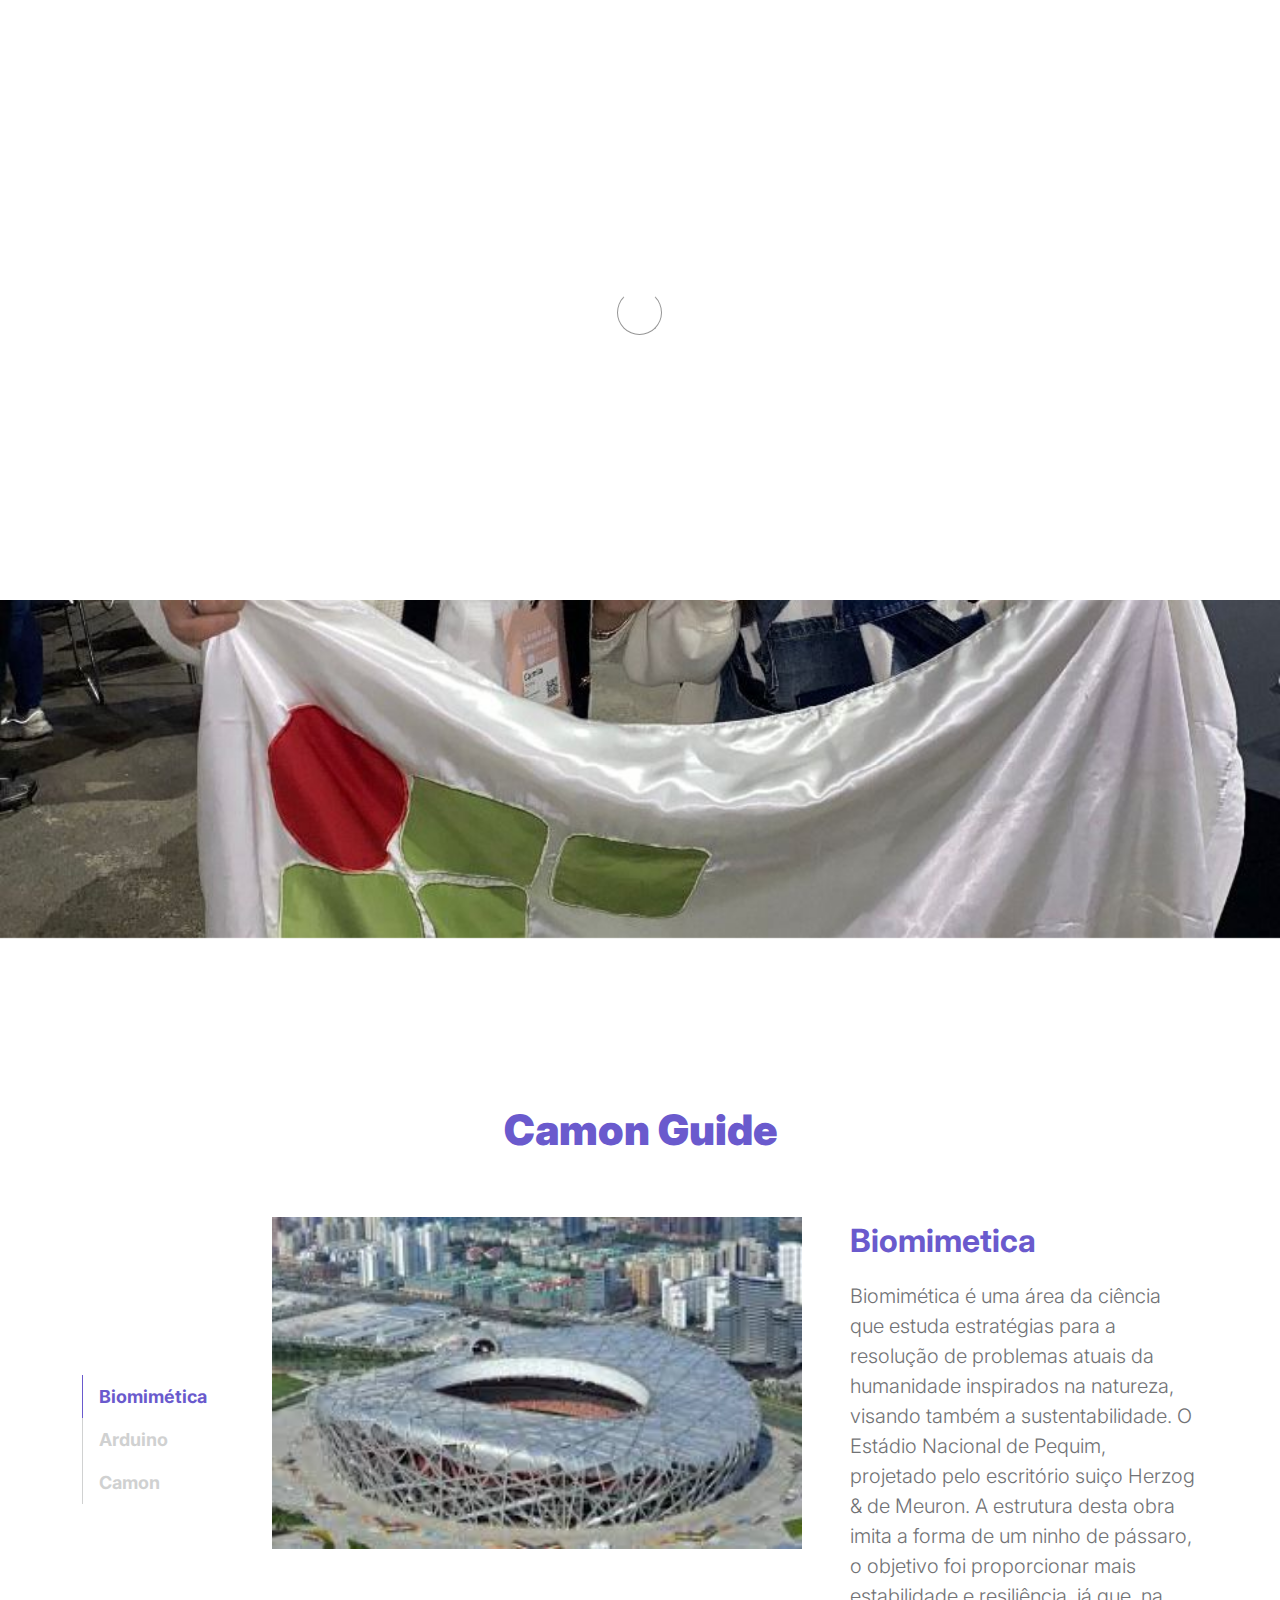
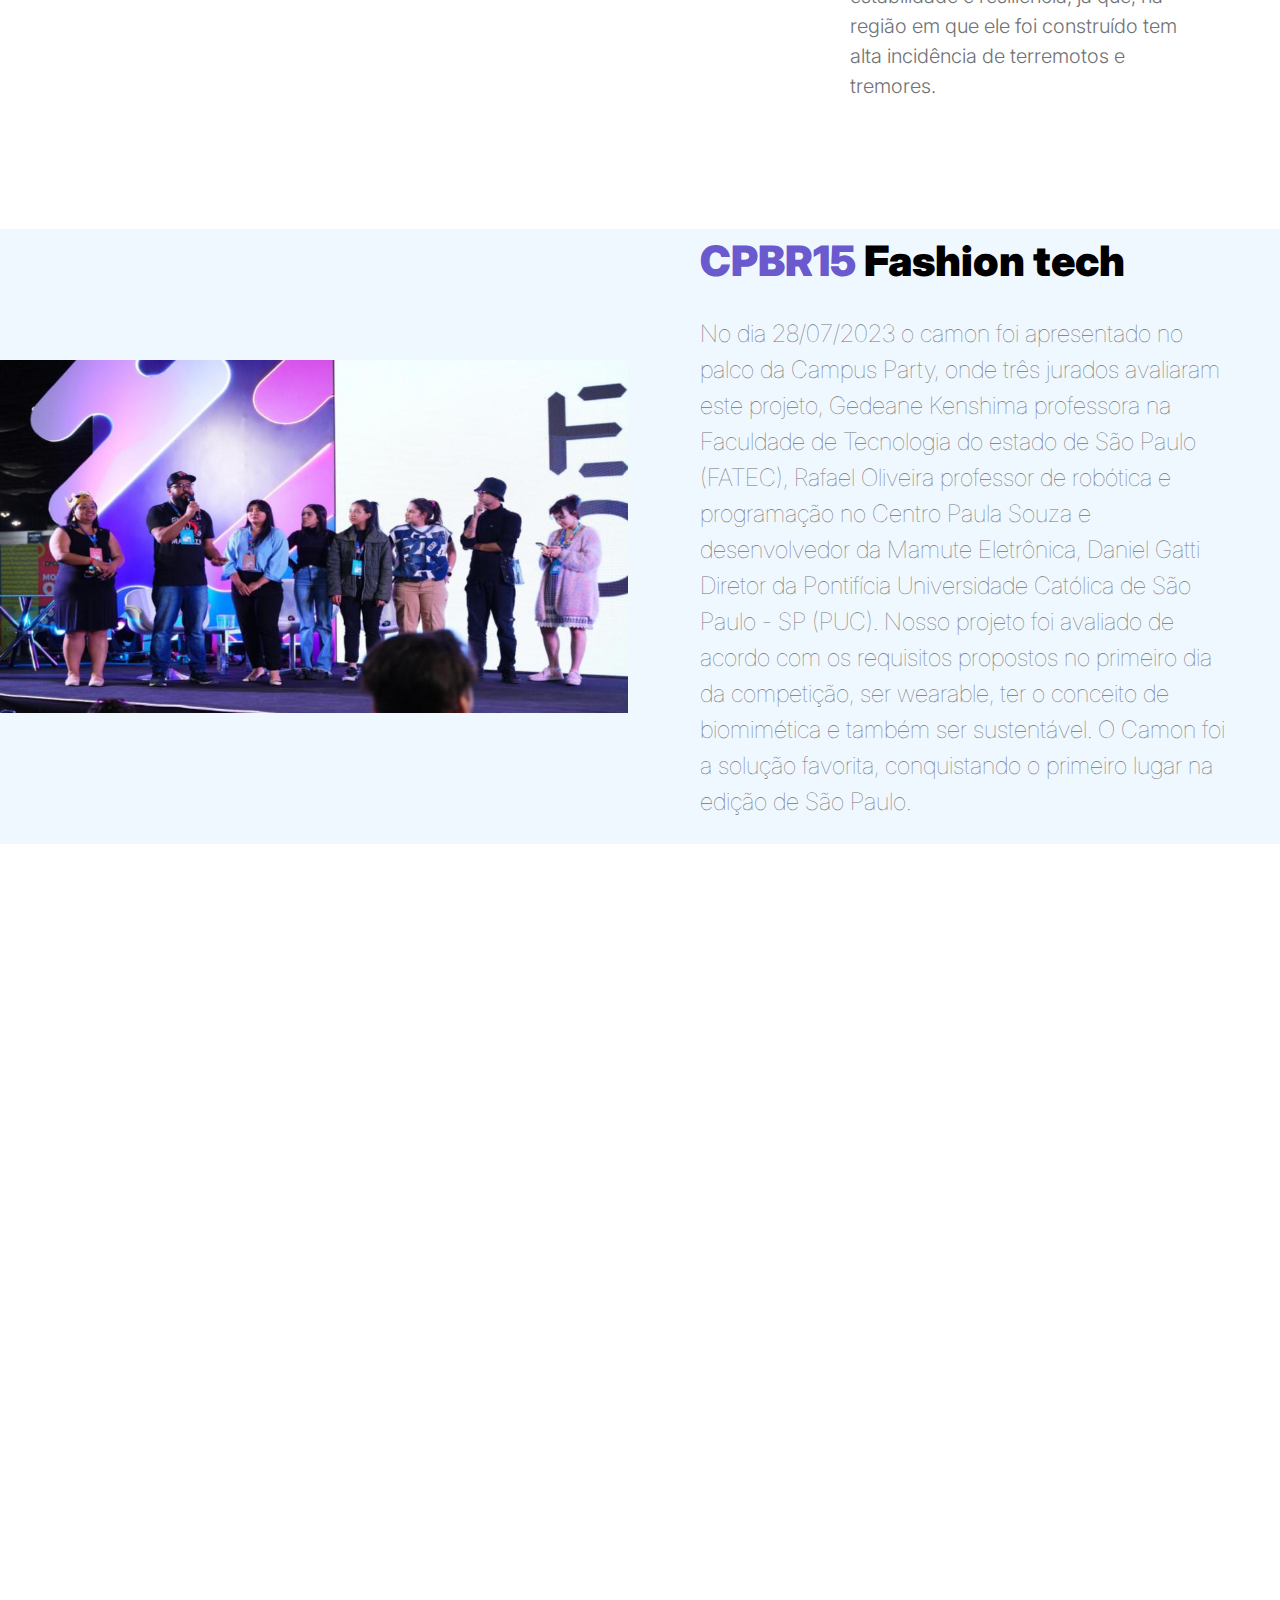
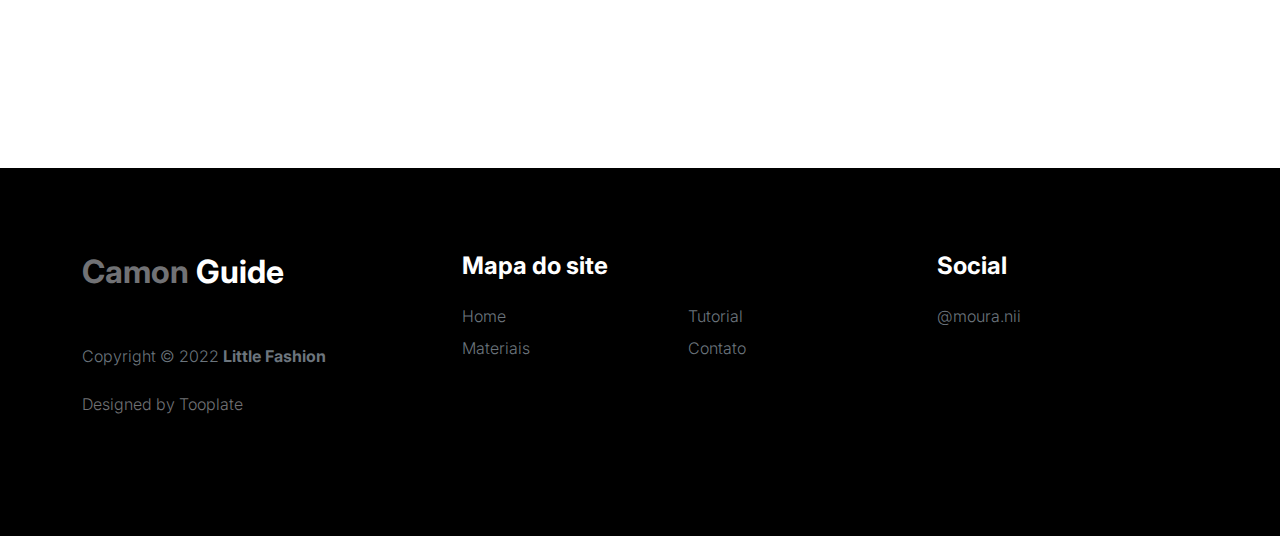
<file: index.html>
<!doctype html>
<html lang="en">
    <head>
        <meta charset="utf-8">
        <meta name="viewport" content="width=device-width, initial-scale=1">

        <meta name="description" content="">
        <meta name="author" content="">

        <title>Camon Guide</title>

        <!-- CSS FILES -->
        <link rel="preconnect" href="https://fonts.googleapis.com">

        <link rel="preconnect" href="https://fonts.gstatic.com" crossorigin>

        <link href="https://fonts.googleapis.com/css2?family=Inter:wght@100;300;400;700;900&display=swap" rel="stylesheet">

        <link href="css/bootstrap.min.css" rel="stylesheet">
        <link href="css/bootstrap-icons.css" rel="stylesheet">

        <link rel="stylesheet" href="css/slick.css"/>

        <link href="css/tooplate-little-fashion.css" rel="stylesheet">
<!--

Tooplate 2127 Little Fashion

https://www.tooplate.com/view/2127-little-fashion

-->
    </head>
    
    <body>

        <section class="preloader">
            <div class="spinner">
                <span class="sk-inner-circle"></span>
            </div>
        </section>
    
        <main>

            <nav class="navbar navbar-expand-lg">
                <div class="container">
                    <button class="navbar-toggler" type="button" data-bs-toggle="collapse" data-bs-target="#navbarNav" aria-controls="navbarNav" aria-expanded="false" aria-label="Toggle navigation">
                        <span class="navbar-toggler-icon"></span>
                    </button>

                    <a class="navbar-brand" href="index.html">
                        <strong><span>Camon</span> Fashion</strong>
                    </a>

                    <div class="d-lg-none">
                        <a href="sign-in.html" class="bi-person custom-icon me-3"></a>

                        <a href="product-detail.html" class="bi-bag custom-icon"></a>
                    </div>

                    <div class="collapse navbar-collapse" id="navbarNav">
                        <ul class="navbar-nav mx-auto">
                            <li class="nav-item">
                                <a class="nav-link active" href="index.html">Home</a>
                            </li>
                            
                            <li class="nav-item">
                                <a class="nav-link" href="about.html">Materiais</a>
                            </li>

                            <li class="nav-item">
                                <a class="nav-link" href="products.html">Tutorial</a>
                            </li>

                            <li class="nav-item">
                                <a class="nav-link" href="contact.html">Contato</a>
                            </li>
                        </ul>
                    </div>
                </div>
            </nav>

            <section class="slick-slideshow">   
                <div class="slick-custom">
                    <img src="images/fashiontech.jpeg" class="img-fluid" alt="">
                </div>

                <div class="slick-custom">
                    <img src="images/equipecamon.jpeg" class="img-fluid" alt="">

                </div>

                <div class="slick-custom">
                    <img src="images/palco.jpg" class="img-fluid" alt="">
                </div>

            </section>

            <section class="about section-padding">
                <div class="container">
                    <div class="row">

                        <div class="col-12 text-center">
                            <h2 class="mb-5"><span>Camon Guide</span></h2>
                        </div>

                        <div class="col-lg-2 col-12 mt-auto mb-auto">
                            <ul class="nav nav-pills mb-5 mx-auto justify-content-center align-items-center" id="pills-tab" role="tablist">
                                <li class="nav-item" role="presentation">
                                    <button class="nav-link active" id="pills-home-tab" data-bs-toggle="pill" data-bs-target="#pills-home" type="button" role="tab" aria-controls="pills-home" aria-selected="true">Biomimética</button>
                                </li>

                                <li class="nav-item" role="presentation">
                                    <button class="nav-link" id="pills-youtube-tab" data-bs-toggle="pill" data-bs-target="#pills-youtube" type="button" role="tab" aria-controls="pills-youtube" aria-selected="true">Arduino</button>
                                </li>

                                <li class="nav-item" role="presentation">
                                    <button class="nav-link" id="pills-skill-tab" data-bs-toggle="pill" data-bs-target="#pills-skill" type="button" role="tab" aria-controls="pills-skill" aria-selected="false">Camon</button>
                                </li>
                            </ul>
                        </div>

                        <div class="col-lg-10 col-12">
                            <div class="tab-content mt-2" id="pills-tabContent">
                                <div class="tab-pane fade show active" id="pills-home" role="tabpanel" aria-labelledby="pills-home-tab">

                                    <div class="row">
                                        <div class="col-lg-7 col-12">
                                            <img src="images/estadiodepequim.jpg" class="img-fluid" alt="" width="600px" height="600px">
                                        </div>

                                        <div class="col-lg-5 col-12">
                                            <div class="d-flex flex-column h-100 ms-lg-4 mt-lg-0 mt-5">
                                                <h4 class="mb-3"> <span>Biomimetica</span> <br></h4>

                                                <p>Biomimética é uma área da ciência que estuda estratégias para a resolução de problemas atuais da humanidade inspirados na natureza, visando também a sustentabilidade.
                                                    O Estádio Nacional de Pequim, projetado pelo escritório suiço Herzog & de Meuron.
                                                      A estrutura desta obra imita a forma de um ninho de pássaro, o objetivo foi proporcionar mais estabilidade e resiliência, já que, na região em que ele foi construído tem alta incidência de terremotos e tremores.</p>
                                            </div>
                                        </div>
                                    </div>
                                </div>

                                <div class="tab-pane fade" id="pills-youtube" role="tabpanel" aria-labelledby="pills-youtube-tab">

                                    <div class="row">
                                        <div class="col-lg-7 col-12">
                                            <div class="ratio ratio-16x9">
                                                <img src="images/arduinonano.jpg" class="img-fluid" alt="">
                                            </div>
                                        </div>

                                        <div class="col-lg-5 col-12">
                                            <div class="d-flex flex-column h-100 ms-lg-4 mt-lg-0 mt-5">
                                                <h4 class="mb-3">Arduino</h4>

                                                <p>Arduino é uma plataforma programável, de prototipagem eletrônica. É um dispositivo que facilita a elaboração de projetos robóticos, é de fácil uso e possui várias portas para conexões com sensores e atuadores.</p>

                                            </div>
                                        </div>
                                    </div>
                                </div>

                                <div class="tab-pane fade" id="pills-skill" role="tabpanel" aria-labelledby="pills-skill-tab">
                                    <div class="row">
                                        <div class="col-lg-7 col-12">
                                            <img src="images/camoneu.jpeg" class="img-fluid" alt="" id="camoneu">
                                        </div>

                                        <div class="col-lg-5 col-12">
                                            <div class="d-flex flex-column h-100 ms-lg-4 mt-lg-0 mt-5">
                                                <h4 class="mb-3">Camon</h4>

                                                <p>Este colete foi projetado com características inovadoras, incluindo carregamento solar, um sistema de resfriamento composto por três coolers, um sistema de alarme que é ativado caso alguém se aproxime pelas costas e um sistema de sinalização para indicar quando a voz está sendo captada, cumprindo, assim, as diretrizes da Lei Geral de Proteção de Dados.</p>

                                            </div>
                                        </div>
                                    </div>
                                </div>

                            </div>
                        </div>

                    </div>
                </div>
            </section>

            <section class="front-product">
                <div class="container-fluid p-0">
                    <div class="row align-items-center">

                        <div class="col-lg-6 col-12">
                            <img src="images/palco.jpg" class="img-fluid" alt="">
                        </div>

                        <div class="col-lg-6 col-12">
                            <div class="px-5 py-5 py-lg-0">
                                
                                <h2 class="mb-4"><span>CPBR15</span> Fashion tech</h2>

                                <p class="lead mb-4">No dia 28/07/2023 o camon foi apresentado no palco da Campus Party, onde três jurados avaliaram este projeto, Gedeane Kenshima professora na Faculdade de Tecnologia do estado de São Paulo (FATEC), Rafael Oliveira professor de robótica e programação no Centro Paula Souza e desenvolvedor da Mamute Eletrônica, Daniel Gatti Diretor da Pontifícia Universidade Católica de São Paulo - SP (PUC). Nosso projeto foi avaliado de acordo com os requisitos propostos no primeiro dia da competição, ser wearable, ter o conceito de biomimética e também ser sustentável. O Camon foi a solução favorita, conquistando o primeiro lugar na edição de São Paulo.</p>

                            </div>
                        </div>

                    </div>
                </div>
            </section>

            <section class="featured-product section-padding">
                <div class="container">
                    <div class="row">
                        
                        <div class="col-12 text-center">
                            <h2 class="mb-5">camon</h2>
                        </div>

                        <div class="col-lg-4 col-12 mb-3">
                            <div class="product-thumb">
                                <a href="products.html">
                                    <img src="images/circuito.jpg" class="img-fluid product-image" alt="" id="hardware">
                                </a>

                                <div class="product-info d-flex">
                                    <div>
                                        <h5 class="product-title mb-0">
                                            <a href="products.html" class="product-title-link" id="hardware">Hardware</a>
                                        </h5>

                                    </div>

                                </div>
                            </div>
                        </div>

                        <div class="col-lg-4 col-12 mb-3">
                            <div class="product-thumb">
                                <a href="products.html">
                                    <img src="images/arduino.jpg" class="img-fluid product-image" alt="" id="software">
                                </a>

                                <div class="product-info d-flex">
                                    <div>
                                        <h5 class="product-title mb-0">
                                            <a href="products.html" class="product-title-link" >Software</a>
                                        </h5>

                                    </div>
                                </div>
                            </div>
                        </div>

                        <div class="col-lg-4 col-12">
                            <div class="product-thumb">
                                <a href="products.html">
                                    <img src="images/camoneu.jpeg" class="img-fluid product-image" alt="" id="tutorial">
                                </a>

                                <div class="product-info d-flex">
                                    <div>
                                        <h5 class="product-title mb-0">
                                            <a href="products.html" class="product-title-link" >Tutorial</a>
                                        </h5>

    
                            </div>
                        </div>
                    </div>
                </div>
            </section>

        </main>

        <footer class="site-footer">
            <div class="container">
                <div class="row">

                    <div class="col-lg-3 col-10 me-auto mb-4">
                        <h4 class="text-white mb-3"><a href="index.html">Camon</a> Guide</h4>
                        <p class="copyright-text text-muted mt-lg-5 mb-4 mb-lg-0">Copyright © 2022 <strong>Little Fashion</strong></p>
                        <br>
                        <p class="copyright-text">Designed by <a href="https://www.tooplate.com/" target="_blank">Tooplate</a></p>
                    </div>

                    <div class="col-lg-5 col-8">
                        <h5 class="text-white mb-3">Mapa do site</h5>

                        <ul class="footer-menu d-flex flex-wrap">
                            <li class="footer-menu-item"><a href="about.html" class="footer-menu-link">Home</a></li>

                            <li class="footer-menu-item"><a href="#" class="footer-menu-link">Tutorial</a></li>

                            <li class="footer-menu-item"><a href="#" class="footer-menu-link">Materiais</a></li>

                            <li class="footer-menu-item"><a href="#" class="footer-menu-link">Contato</a></li>
                        </ul>
                    </div>

                    <div class="col-lg-3 col-4">
                        <h5 class="text-white mb-3">Social</h5>
                        <ul class="footer-menu d-flex flex-wrap">
                            <li class="footer-menu-item"><a href="about.html" class="footer-menu-link">@moura.nii</a></li>
                        </ul>

                    </div>

                </div>
            </div>
        </footer>

        <!-- JAVASCRIPT FILES -->
        <script src="js/jquery.min.js"></script>
        <script src="js/bootstrap.bundle.min.js"></script>
        <script src="js/Headroom.js"></script>
        <script src="js/jQuery.headroom.js"></script>
        <script src="js/slick.min.js"></script>
        <script src="js/custom.js"></script>

    </body>
</html>
</file>
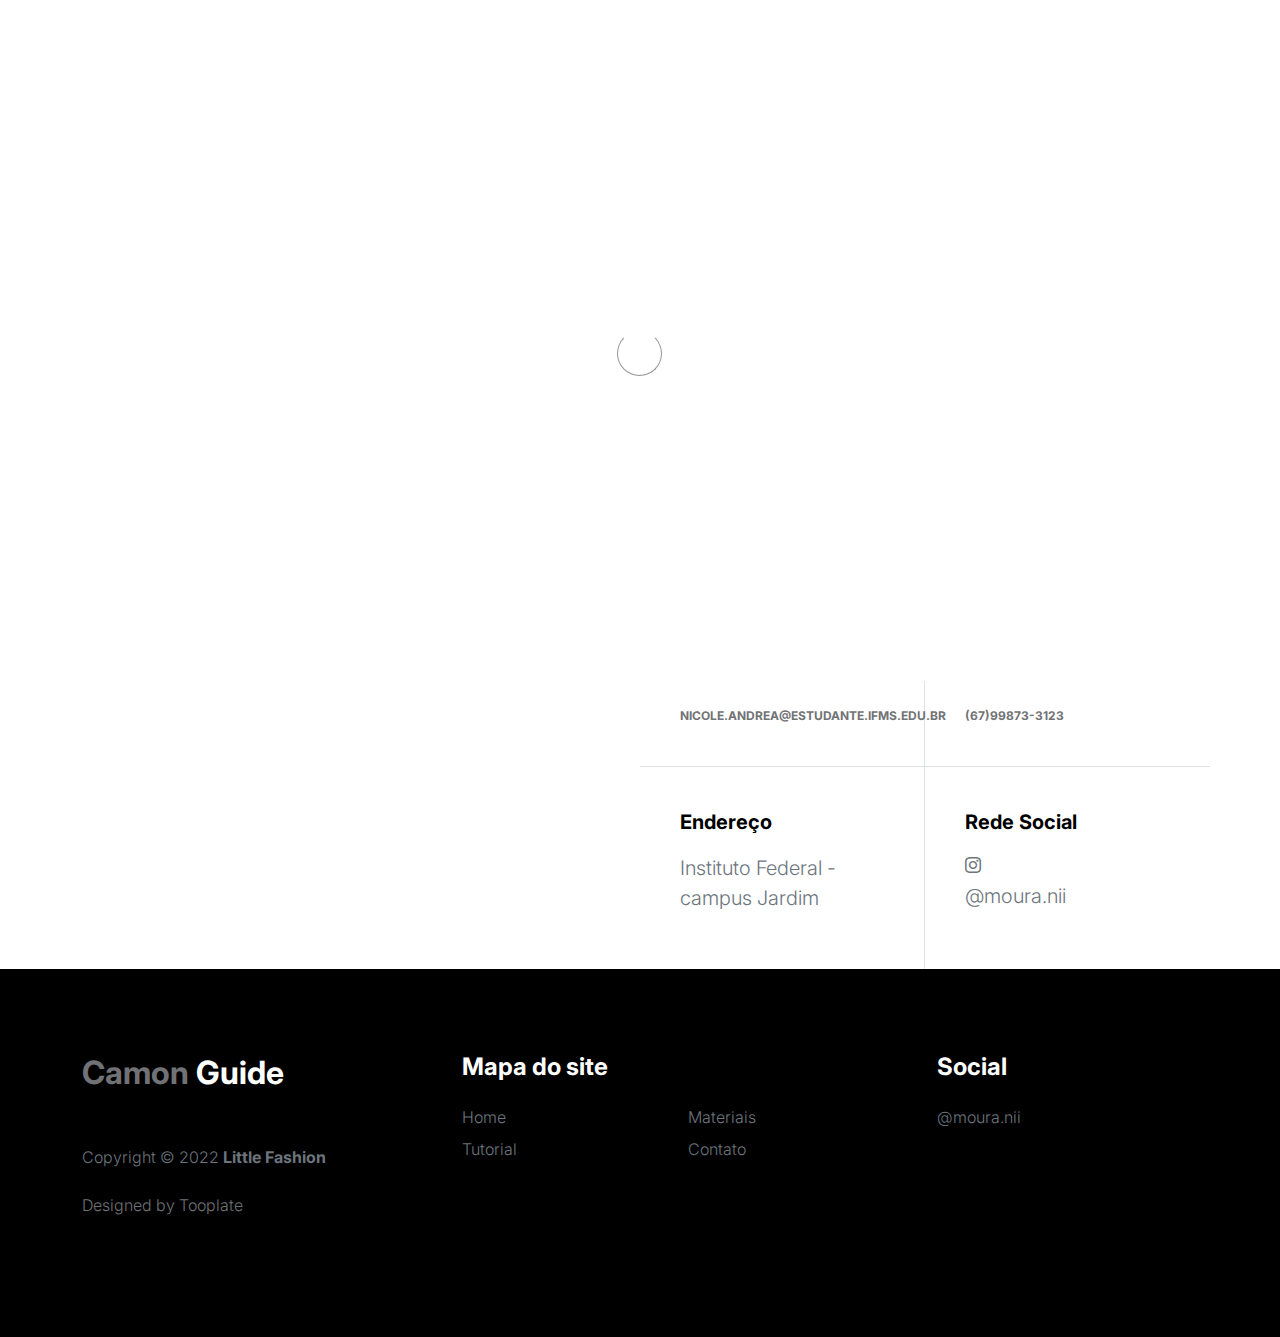
<file: contact.html>
<!doctype html>
<html lang="en">
    <head>
        <meta charset="utf-8">
        <meta name="viewport" content="width=device-width, initial-scale=1">

        <meta name="description" content="">
        <meta name="author" content="">

        <title>Tooplate's Little Fashion - Contact Page</title>

        <!-- CSS FILES -->
        <link rel="preconnect" href="https://fonts.googleapis.com">

        <link rel="preconnect" href="https://fonts.gstatic.com" crossorigin>

        <link href="https://fonts.googleapis.com/css2?family=Inter:wght@100;300;400;700;900&display=swap" rel="stylesheet">

        <link href="css/bootstrap.min.css" rel="stylesheet">
        <link href="css/bootstrap-icons.css" rel="stylesheet">

        <link rel="stylesheet" href="css/slick.css"/>

        <link href="css/tooplate-little-fashion.css" rel="stylesheet">
        
<!--

Tooplate 2127 Little Fashion

https://www.tooplate.com/view/2127-little-fashion

-->
    </head>
    
    <body>

        <section class="preloader">
            <div class="spinner">
                <span class="sk-inner-circle"></span>
            </div>
        </section>
    
        <main>

            <nav class="navbar navbar-expand-lg">
                <div class="container">
                    <button class="navbar-toggler" type="button" data-bs-toggle="collapse" data-bs-target="#navbarNav" aria-controls="navbarNav" aria-expanded="false" aria-label="Toggle navigation">
                        <span class="navbar-toggler-icon"></span>
                    </button>

                    <a class="navbar-brand" href="index.html">
                        <strong><span>Camon</span>Guide</strong>
                    </a>

                    <div class="d-lg-none">
                        <a href="sign-in.html" class="bi-person custom-icon me-3"></a>

                        <a href="product-detail.html" class="bi-bag custom-icon"></a>
                    </div>

                    <div class="collapse navbar-collapse" id="navbarNav">
                        <ul class="navbar-nav mx-auto">
                            <li class="nav-item">
                                <a class="nav-link" href="index.html">Home</a>
                            </li>

                            <li class="nav-item">
                                <a class="nav-link" href="about.html">Materiais</a>
                            </li>

                            <li class="nav-item">
                                <a class="nav-link" href="products.html">Tutorial</a>
                            </li>


                            <li class="nav-item">
                                <a class="nav-link active" href="contact.html">Contato</a>
                            </li>
                        </ul>

                    </div>
                </div>
            </nav>

            <header class="site-header section-padding-img site-header-image">
                <div class="container">
                    <div class="row">

                        <div class="col-lg-10 col-12 header-info">
                            <h1>
                                <span class="d-block text-primary">Deixe</span>
                                <span class="d-block text-dark">Sugestões</span>
                            </h1>
                        </div>
                    </div>
                </div>

                <img src="images/equipecamon.jpeg" class="header-image img-fluid" alt="">
            </header>

            <section class="contact">
                <div class="container">
                    <div class="row">
                        

                        <div class="col-lg-6 col-12 mt-5 ms-auto">
                            <div class="row">
                                <div class="col-6 border-end contact-info" >
                                    <h6 class="mb-3">Gmail</h6>

                                    <a href="mailto:hello@company.com" class="custom-link">
                                        nicole.andrea@estudante.ifms.edu.br
                                        <i class="bi-arrow-right ms-2"></i>
                                    </a>
                                </div>

                                <div class="col-6 contact-info">
                                	<h6 class="mb-3">Telefone celular</h6>

                                    <a href="mailto:studio@company.com" class="custom-link">
                                        (67)99873-3123
                                        <i class="bi-arrow-right ms-2"></i>
                                    </a>
                                </div>

                                <div class="col-6 border-top border-end contact-info">
                                    <h6 class="mb-3">Endereço</h6>

                                    <p class="text-muted">Instituto Federal - campus Jardim</p>
                                </div>

                                <div class="col-6 border-top contact-info">
                                    <h6 class="mb-3">Rede Social</h6>

                                    <ul class="social-icon">

                                        <li><a href="#" class="social-icon-link bi-instagram"></a></li>
                                        <p class="text-muted">@moura.nii</p>


                                    </ul>
                                </div>
                            </div>
                        </div>

                    </div>
                </div>
            </section>
        </main>

        <footer class="site-footer">
            <div class="container">
                <div class="row">

                    <div class="col-lg-3 col-10 me-auto mb-4">
                        <h4 class="text-white mb-3"><a href="index.html">Camon</a> Guide</h4>
                        <p class="copyright-text text-muted mt-lg-5 mb-4 mb-lg-0">Copyright © 2022 <strong>Little Fashion</strong></p>
                        <br>
                        <p class="copyright-text">Designed by <a href="https://www.tooplate.com/" target="_blank">Tooplate</a></p>
                    </div>

                    
                    <div class="col-lg-5 col-8">
                        <h5 class="text-white mb-3">Mapa do site</h5>

                        <ul class="footer-menu d-flex flex-wrap">
                            <li class="footer-menu-item"><a href="about.html" class="footer-menu-link">Home</a></li>

                            <li class="footer-menu-item"><a href="#" class="footer-menu-link">Materiais</a></li>

                            <li class="footer-menu-item"><a href="#" class="footer-menu-link">Tutorial</a></li>

                            <li class="footer-menu-item"><a href="#" class="footer-menu-link">Contato</a></li>
                        </ul>
                    </div>

                    <div class="col-lg-3 col-4">
                        <h5 class="text-white mb-3">Social</h5>
                        <ul class="footer-menu d-flex flex-wrap">
                            <li class="footer-menu-item"><a href="about.html" class="footer-menu-link">@moura.nii</a></li>
                        </ul>

                    </div>

                </div>
            </div>
        </footer>

        <!-- JAVASCRIPT FILES -->
        <script src="js/jquery.min.js"></script>
        <script src="js/bootstrap.bundle.min.js"></script>
        <script src="js/Headroom.js"></script>
        <script src="js/jQuery.headroom.js"></script>
        <script src="js/slick.min.js"></script>
        <script src="js/custom.js"></script>
    </body>
</html>
</file>
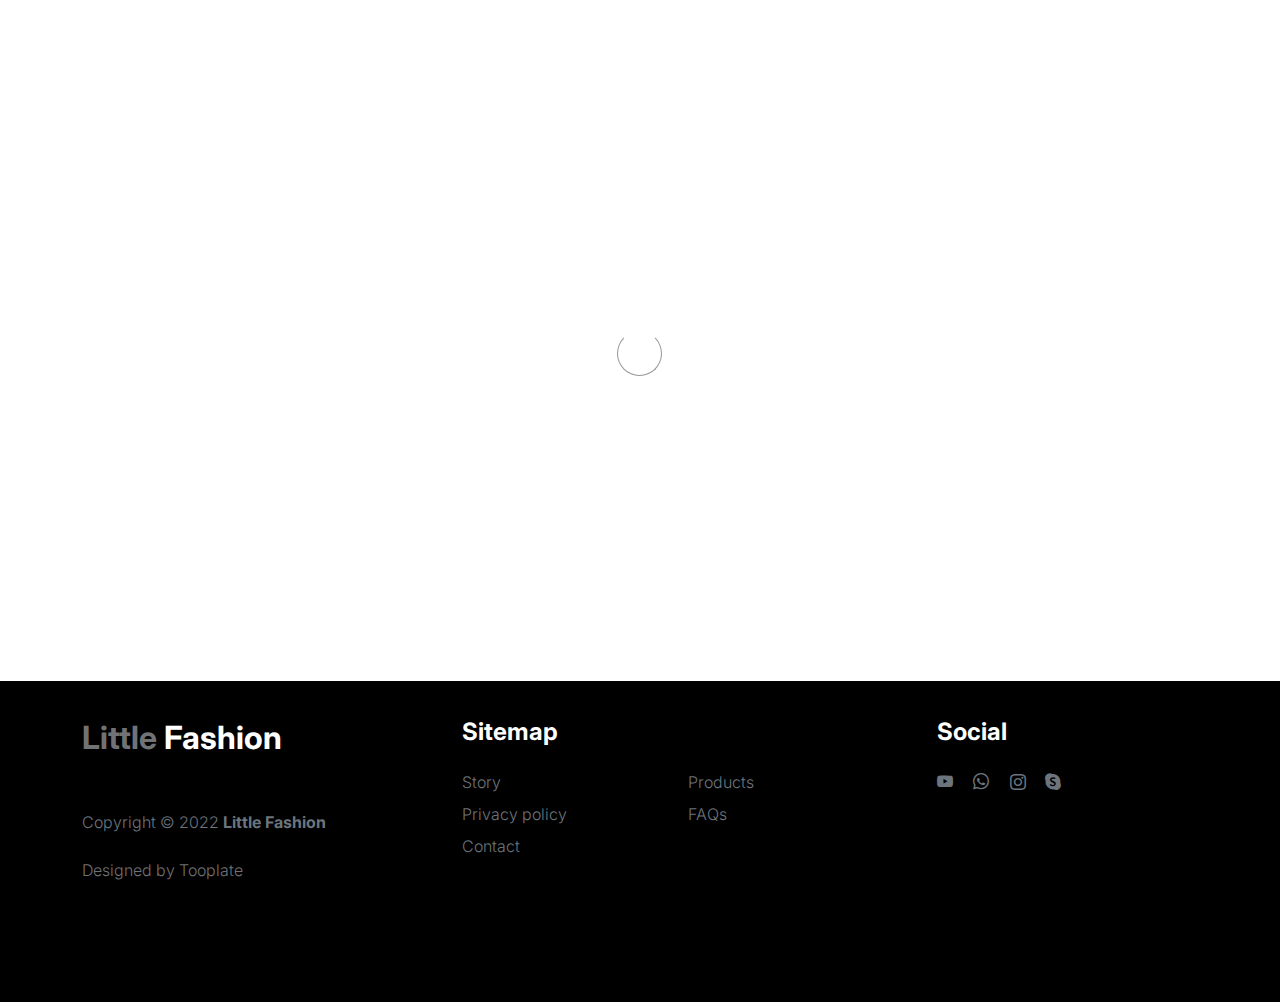
<file: sign-in.html>
<!doctype html>
<html lang="en">
    <head>
        <meta charset="utf-8">
        <meta name="viewport" content="width=device-width, initial-scale=1">

        <meta name="description" content="">
        <meta name="author" content="">

        <title>Tooplate's Little Fashion - Sign In Page</title>

        <!-- CSS FILES -->
        <link rel="preconnect" href="https://fonts.googleapis.com">

        <link rel="preconnect" href="https://fonts.gstatic.com" crossorigin>

        <link href="https://fonts.googleapis.com/css2?family=Inter:wght@100;300;400;700;900&display=swap" rel="stylesheet">

        <link href="css/bootstrap.min.css" rel="stylesheet">
        <link href="css/bootstrap-icons.css" rel="stylesheet">

        <link rel="stylesheet" href="css/slick.css"/>

        <link href="css/tooplate-little-fashion.css" rel="stylesheet">
        
<!--

Tooplate 2127 Little Fashion

https://www.tooplate.com/view/2127-little-fashion

-->
    </head>
    
    <body>

        <section class="preloader">
            <div class="spinner">
                <span class="sk-inner-circle"></span>
            </div>
        </section>
    
        <main>

            <section class="sign-in-form section-padding">
                <div class="container">
                    <div class="row">

                        <div class="col-lg-8 mx-auto col-12">

                            <h1 class="hero-title text-center mb-5">Sign In</h1>

                            <div class="row">
                                <div class="col-lg-8 col-11 mx-auto">
                                    <form role="form" method="post">

                                        <div class="form-floating mb-4 p-0">
                                            <input type="email" name="email" id="email" pattern="[^ @]*@[^ @]*" class="form-control" placeholder="Email address" required>

                                            <label for="email">Email address</label>
                                        </div>

                                        <div class="form-floating p-0">
                                            <input type="password" name="password" id="password" class="form-control" placeholder="Password" required>

                                            <label for="password">Password</label>
                                        </div>

                                        <button type="submit" class="btn custom-btn form-control mt-4 mb-3">
                                            Sign in
                                        </button>

                                        <p class="text-center">Don’t have an account? <a href="sign-up.html">Create One</a></p>

                                    </form>
                                </div>
                            </div>
                            
                        </div>

                    </div>
                </div>
            </section>

        </main>

        <footer class="site-footer">
            <div class="container">
                <div class="row">

                    <div class="col-lg-3 col-10 me-auto mb-4">
                        <h4 class="text-white mb-3"><a href="index.html">Little</a> Fashion</h4>
                        <p class="copyright-text text-muted mt-lg-5 mb-4 mb-lg-0">Copyright © 2022 <strong>Little Fashion</strong></p>
                        <br>
                        <p class="copyright-text">Designed by <a href="https://www.tooplate.com/" target="_blank">Tooplate</a></p>
                    </div>

                    <div class="col-lg-5 col-8">
                        <h5 class="text-white mb-3">Sitemap</h5>

                        <ul class="footer-menu d-flex flex-wrap">
                            <li class="footer-menu-item"><a href="about.html" class="footer-menu-link">Story</a></li>

                            <li class="footer-menu-item"><a href="#" class="footer-menu-link">Products</a></li>

                            <li class="footer-menu-item"><a href="#" class="footer-menu-link">Privacy policy</a></li>

                            <li class="footer-menu-item"><a href="#" class="footer-menu-link">FAQs</a></li>

                            <li class="footer-menu-item"><a href="#" class="footer-menu-link">Contact</a></li>
                        </ul>
                    </div>

                    <div class="col-lg-3 col-4">
                        <h5 class="text-white mb-3">Social</h5>

                        <ul class="social-icon">

                            <li><a href="#" class="social-icon-link bi-youtube"></a></li>

                            <li><a href="#" class="social-icon-link bi-whatsapp"></a></li>

                            <li><a href="#" class="social-icon-link bi-instagram"></a></li>

                            <li><a href="#" class="social-icon-link bi-skype"></a></li>
                        </ul>
                    </div>

                </div>
            </div>
        </footer>

        <!-- JAVASCRIPT FILES -->
        <script src="js/jquery.min.js"></script>
        <script src="js/bootstrap.bundle.min.js"></script>
        <script src="js/Headroom.js"></script>
        <script src="js/jQuery.headroom.js"></script>
        <script src="js/slick.min.js"></script>
        <script src="js/custom.js"></script>

    </body>
</html>
</file>
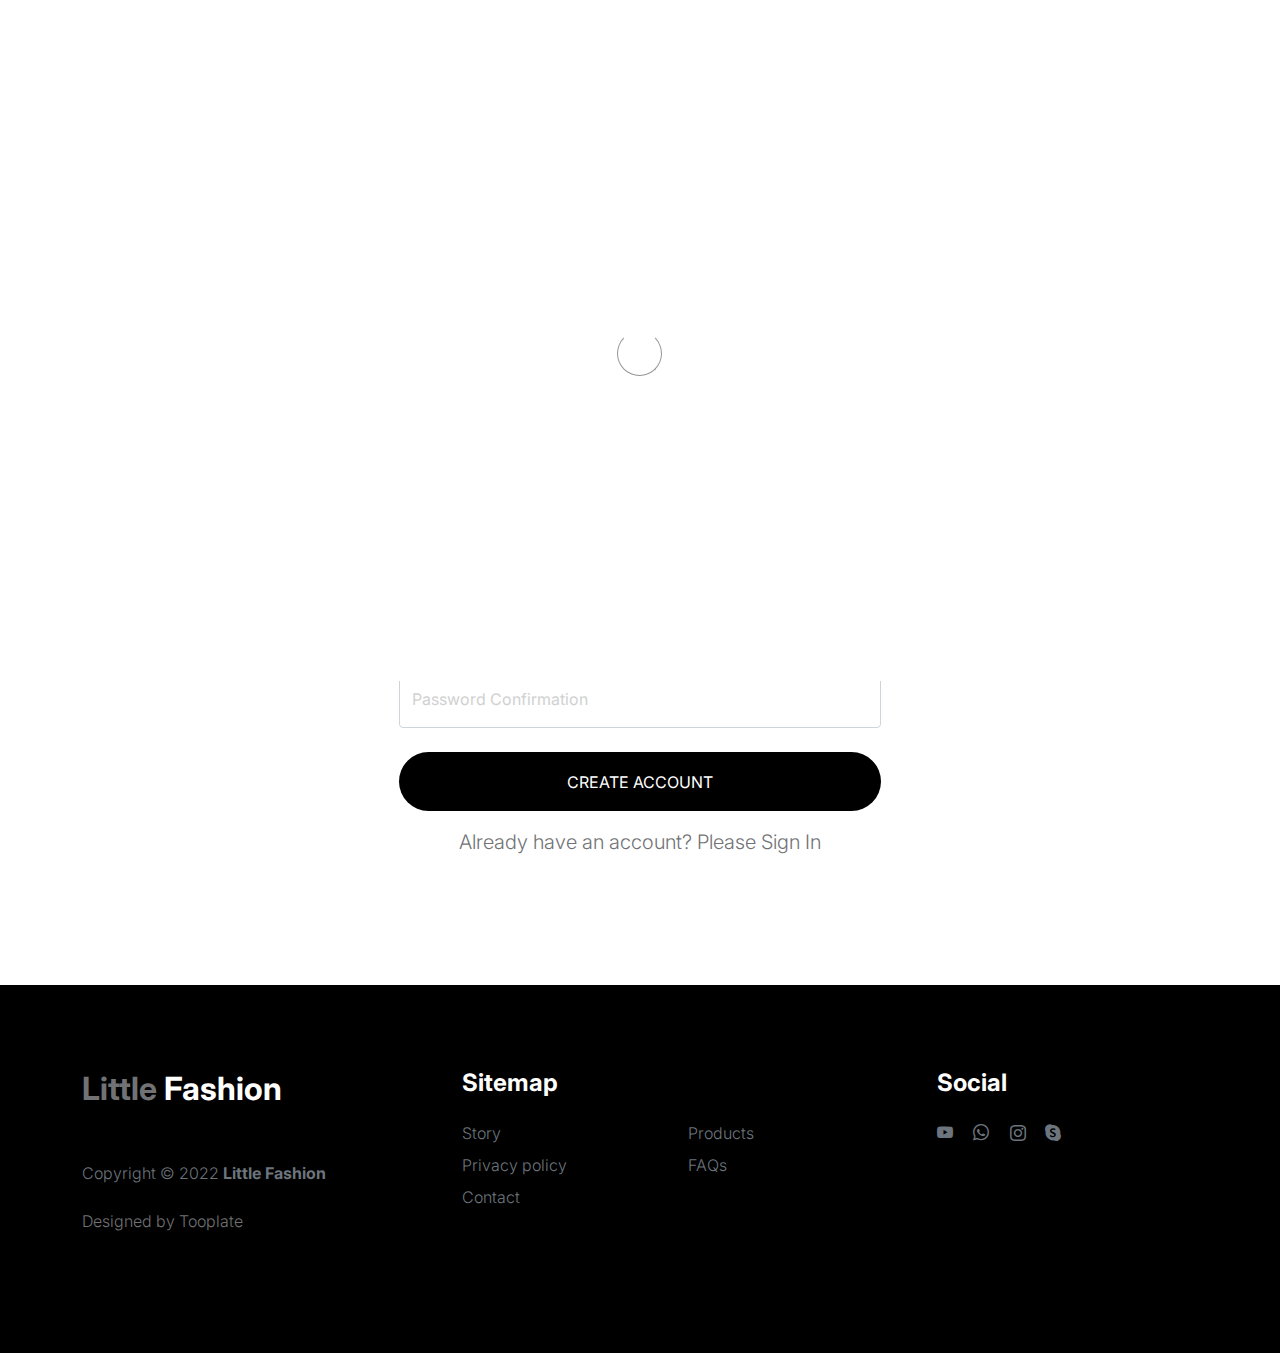
<file: sign-up.html>
<!doctype html>
<html lang="en">
    <head>
        <meta charset="utf-8">
        <meta name="viewport" content="width=device-width, initial-scale=1">

        <meta name="description" content="">
        <meta name="author" content="">

        <title>Tooplate's Little Fashion - Sign Up Page</title>

        <!-- CSS FILES -->
        <link rel="preconnect" href="https://fonts.googleapis.com">

        <link rel="preconnect" href="https://fonts.gstatic.com" crossorigin>

        <link href="https://fonts.googleapis.com/css2?family=Inter:wght@100;300;400;700;900&display=swap" rel="stylesheet">

        <link href="css/bootstrap.min.css" rel="stylesheet">
        <link href="css/bootstrap-icons.css" rel="stylesheet">

        <link rel="stylesheet" href="css/slick.css"/>

        <link href="css/tooplate-little-fashion.css" rel="stylesheet">
        
<!--

Tooplate 2127 Little Fashion

https://www.tooplate.com/view/2127-little-fashion

-->
    </head>
    
    <body>

        <section class="preloader">
            <div class="spinner">
                <span class="sk-inner-circle"></span>
            </div>
        </section>
    
        <main>

            <section class="sign-in-form section-padding">
                <div class="container">
                    <div class="row">

                        <div class="col-lg-8 mx-auto col-12">

                            <h1 class="hero-title text-center mb-5">Sign Up</h1>

                            <div class="social-login d-flex flex-column w-50 m-auto">
                                
                                <a href="#" class="btn custom-btn social-btn mb-4">
                                    <i class="bi bi-google me-3"></i>

                                    Continue with Google
                                </a>

                                <a href="#" class="btn custom-btn social-btn">
                                    <i class="bi bi-facebook me-3"></i>

                                    Continue with Facebook
                                </a>
                            </div>

                            <div class="div-separator w-50 m-auto my-5"><span>or</span></div>

                            <div class="row">
                                <div class="col-lg-8 col-11 mx-auto">
                                    <form role="form" method="post">

                                        <div class="form-floating">
                                            <input type="email" name="email" id="email" pattern="[^ @]*@[^ @]*" class="form-control" placeholder="Email address" required>

                                            <label for="email">Email address</label>
                                        </div>

                                        <div class="form-floating my-4">
                                            <input type="password" name="password" id="password" pattern="[0-9a-zA-Z]{4,10}" class="form-control" placeholder="Password" required>

                                            <label for="password">Password</label>
                                            
                                            <p class="text-center">* shall include 0-9 a-z A-Z in 4 to 10 characters</p>
                                        </div>

                                        <div class="form-floating">
                                            <input type="password" name="confirm_password" id="confirm_password" pattern="[0-9a-zA-Z]{4,10}" class="form-control" placeholder="Password" required>

                                            <label for="confirm_password">Password Confirmation</label>
                                        </div>

                                        <button type="submit" class="btn custom-btn form-control mt-4 mb-3">
                                            Create account
                                        </button>

                                        <p class="text-center">Already have an account? Please <a href="sign-in.html">Sign In</a></p>

                                    </form>
                                </div>
                            </div>
                            
                        </div>

                    </div>
                </div>
            </section>

        </main>

        <footer class="site-footer">
            <div class="container">
                <div class="row">

                    <div class="col-lg-3 col-10 me-auto mb-4">
                        <h4 class="text-white mb-3"><a href="index.html">Little</a> Fashion</h4>
                        <p class="copyright-text text-muted mt-lg-5 mb-4 mb-lg-0">Copyright © 2022 <strong>Little Fashion</strong></p>
                        <br>
                        <p class="copyright-text">Designed by <a href="https://www.tooplate.com/" target="_blank">Tooplate</a></p>
                    </div>

                    <div class="col-lg-5 col-8">
                        <h5 class="text-white mb-3">Sitemap</h5>

                        <ul class="footer-menu d-flex flex-wrap">
                            <li class="footer-menu-item"><a href="about.html" class="footer-menu-link">Story</a></li>

                            <li class="footer-menu-item"><a href="#" class="footer-menu-link">Products</a></li>

                            <li class="footer-menu-item"><a href="#" class="footer-menu-link">Privacy policy</a></li>

                            <li class="footer-menu-item"><a href="#" class="footer-menu-link">FAQs</a></li>

                            <li class="footer-menu-item"><a href="#" class="footer-menu-link">Contact</a></li>
                        </ul>
                    </div>

                    <div class="col-lg-3 col-4">
                        <h5 class="text-white mb-3">Social</h5>

                        <ul class="social-icon">

                            <li><a href="#" class="social-icon-link bi-youtube"></a></li>

                            <li><a href="#" class="social-icon-link bi-whatsapp"></a></li>

                            <li><a href="#" class="social-icon-link bi-instagram"></a></li>

                            <li><a href="#" class="social-icon-link bi-skype"></a></li>
                        </ul>
                    </div>

                </div>
            </div>
        </footer>

        <!-- JAVASCRIPT FILES -->
        <script src="js/jquery.min.js"></script>
        <script src="js/bootstrap.bundle.min.js"></script>
        <script src="js/Headroom.js"></script>
        <script src="js/jQuery.headroom.js"></script>
        <script src="js/slick.min.js"></script>
        <script src="js/custom.js"></script>

    </body>
</html>
</file>
<file: css/tooplate-little-fashion.css>
/*

Tooplate 2127 Little Fashion

https://www.tooplate.com/view/2127-little-fashion

*/


/*---------------------------------------
  CUSTOM PROPERTIES ( VARIABLES )             
-----------------------------------------*/
:root {
  --white-color:                #FFFFFF;
  --primary-color:              #6A5ACD;
  --section-bg-color:           #f0f8ff;
  --dark-color:                 #000000;
  --grey-color:                 #d0d1d1;
  --p-color:                    #717275;

  --body-font-family:           'Inter', sans-serif;

  --h5-font-size:               24px;
  --p-font-size:                20px;
  --copyright-text-font-size:   16px;
  --product-link-font-size:     14px;
  --custom-link-font-size:      12px;

  --font-weight-thin:           100;
  --font-weight-light:          300;
  --font-weight-normal:         400;
  --font-weight-bold:           700;
  --font-weight-black:          900;
}

body,
html {
  height: 100%;
}

html {
  scroll-behavior: smooth;
}

@media screen and (prefers-reduced-motion: reduce) {
  html {
    scroll-behavior: auto;
  }
}

body {
    background: var(--white-color);
    font-family: var(--body-font-family);    
    position: relative;
}

/*---------------------------------------
  TYPOGRAPHY               
-----------------------------------------*/

h2,
h3,
h4,
h5,
h6 {
  color: var(--dark-color);
  line-height: inherit;
}


#camoneu{
  height: 420px;
  width: 420px;
}
#hardware{
  height: 420px;
  width: 420px;
}

#software{
  height: 420px;
  width: 420px;
}
#tutorial{
  height: 420px;
  width: 420px;
}

#arduino{
  height: 420px;
  width: 420px;
}

#ultrassonico{
  height: 420px;
  width: 420px;
}

#arduinoide{
  height: 420px;
  width: 420px;
}

#chip{
  height: 420px;
  width: 420px;
}

#buzzer{
  height: 420px;
  width: 420px;

}

#fonte{
  height: 420px;
  width: 420px;
}

h1,
h2,
h3,
h4,
h5,
h6 {
  font-weight: var(--font-weight-bold);
}

h1,
h2 {
  font-weight: var(--font-weight-black);
}

h1 {
  font-size: 64px;
  line-height: normal;
}

h2 {
  font-size: 42px;
}

h3 {
  font-size: 36px;
}

h4 {
  font-size: 32px;
}

h5 {
  font-size: 24px;
}

h6 {
  font-size: 20px;
}

p {
  color: var(--p-color);
  font-size: var(--p-font-size);
  font-weight: var(--font-weight-light);
}

a, 
button {
  touch-action: manipulation;
  transition: all 0.3s;
}

a {
  color: var(--p-color);
  text-decoration: none;
}

a:hover {
  color: var(--primary-color);
}

.text-primary {
  color: var(--primary-color) !important;
}

::selection {
  background: var(--primary-color);
  color: var(--white-color);
}

/*---------------------------------------
  CUSTOM LINK               
-----------------------------------------*/
.custom-link {
  color: var(--p-color);
  font-size: var(--custom-link-font-size);
  font-weight: var(--font-weight-bold);
  text-transform: uppercase;
  position: relative;
}

.custom-link i {
  position: absolute;
  opacity: 0;
  bottom: 0;
  left: 100%;
  transition: all 0.3s;
  line-height: normal;
}

.custom-link:hover i {
  opacity: 1;
  left: 101%;
}

.lead {
  font-size: 1.5rem;
  font-weight: var(--font-weight-thin);
}

b,
strong {
  font-weight: var(--font-weight-bold);
}

/*---------------------------------------
  PRE LOADER               
-----------------------------------------*/
.preloader {
  position: fixed;
  top: 0;
  left: 0;
  width: 100%;
  height: 100%;
  z-index: 99999;
  display: flex;
  flex-flow: row nowrap;
  justify-content: center;
  align-items: center;
  background: none repeat scroll 0 0 var(--white-color);
}

.spinner {
  border: 1px solid transparent;
  border-radius: 5px;
  position: relative;
}

.spinner::before {
  content: '';
  box-sizing: border-box;
  position: absolute;
  top: 50%;
  left: 50%;
  width: 45px;
  height: 45px;
  margin-top: -10px;
  margin-left: -23px;
  border-radius: 50%;
  border: 1px solid #959595;
  border-top-color: var(--white-color);
  animation: spinner .9s linear infinite;
}

@keyframes spinner {
  to {transform: rotate(360deg);}
}

/*---------------------------------------
  CUSTOM BUTTON & ICON              
-----------------------------------------*/
.custom-btn {
  background: var(--dark-color);
  border-radius: 50px;
  color: var(--white-color);
  font-size: var(--copyright-text-font-size);
  text-transform: uppercase;
  padding: 16.50px 20px;
}

.social-btn {
  background: transparent;
  border: 1px solid var(--grey-color);
  color: var(--dark-color);
  text-transform: none;
}

.social-btn:hover {
  border-color: transparent;
}

.cart-form-select {
  border-radius: 0;
  padding-top: 15px;
  padding-bottom: 15px;
}

.cart-btn {
  border-radius: 0;
  width: 100%;
  font-size: var(--product-link-font-size);
}

.custom-btn:hover,
.slick-slideshow .custom-btn:hover {
  background: var(--primary-color);
  color: var(--white-color);
}

.custom-icon {
  color: var(--p-color);
  font-size: 24px;
}

.custom-icon {
  display: inline-block;
  vertical-align: middle;
}

.bi-bag.custom-icon {
  font-size: 17px;
}

.featured-icon {
  color: var(--grey-color);
  font-size: 52px;
}

/*---------------------------------------
  DIV SEPARATOR               
-----------------------------------------*/
.div-separator {
  position: relative;
}

.div-separator::before {
  content: "";
  height: 1px;
  background: var(--grey-color);
  display: block;
  width: 100%;
}

.div-separator span {
  position: absolute;
  top: 50%;
  margin-left: -22.5px;
  left: 50%;
  text-align: center;
  background: var(--white-color);
  margin-top: -11px;
  color: var(--dark-color);
  font-weight: var(--font-weight-bold);
  font-size: 14px;
  width: 35px;
  text-transform: uppercase;
}

/*---------------------------------------
  FULL IMAGE               
-----------------------------------------*/
.full-image-img {
  display: block;
  position: absolute;
  z-index: -1;
  right: 0;
  width: 100%;
  bottom: -120px;
  min-width: 650px;
}

@media (min-width: 1600px) {
  .full-image-img {
    bottom: -200px;
  }
}

/*---------------------------------------
  NAVIGATION               
-----------------------------------------*/
.navbar {
  background: var(--white-color);
  position: fixed;
  top: 0;
  right: 0;
  left: 0;
  padding: 25px 0;
  z-index: 2;
  will-change: transform;
  transition: transform 300ms linear;
}

.navbar span, h2 span, h4 span {
	color: var(--primary-color);
}

.navbar.headroom--not-top {
  padding: 20px 0;
}

.headroom--pinned {
  transform: translate(0, 0);
}

.headroom--unpinned {
  transform: translate(0, -150%);
}

.navbar-brand {
  color: var(--dark-color);
  font-size: 24px;
  font-weight: var(--font-weight-light);
  margin: 0;
  padding: 0;
}

.navbar-expand-lg .navbar-nav .nav-link {
  display: inline-block;
  padding: 0;
  margin-right: 1.5rem;
  margin-left: 1.5rem;
}

.nav-link {
  color: var(--p-color);
  font-size: 16px;
  position: relative;
}

.navbar .nav-link::after {
  position: absolute;
  top: 100%;
  left: 0;
  width: 100%;
  height: 2px;
  background: var(--grey-color);
  content: '';
  opacity: 0;
  -webkit-transition: opacity 0.3s, -webkit-transform 0.3s;
  -moz-transition: opacity 0.3s, -moz-transform 0.3s;
  transition: opacity 0.3s, transform 0.3s;
  -webkit-transform: translateY(10px);
  -moz-transform: translateY(10px);
  transform: translateY(10px);
}

.navbar .nav-link.active::after, 
.navbar .nav-link:hover::after {
  opacity: 1;
  -webkit-transform: translateY(0px);
  -moz-transform: translateY(0px);
  transform: translateY(0px);
}

.navbar .nav-link.active,
.navbar .nav-link:hover {
  color: var(--primary-color);
}

.nav-link:focus, 
.nav-link:hover {
  color: var(--p-color);
}

.navbar-toggler {
  border: 0;
  padding: 0;
  cursor: pointer;
  margin: 0;
  width: 30px;
  height: 35px;
  outline: none;
}

.navbar-toggler:focus {
  outline: none;
  box-shadow: none;
}

.navbar-toggler[aria-expanded="true"] .navbar-toggler-icon {
  background: transparent;
}

.navbar-toggler[aria-expanded="true"] .navbar-toggler-icon:before,
.navbar-toggler[aria-expanded="true"] .navbar-toggler-icon:after {
  transition: top 300ms 50ms ease, -webkit-transform 300ms 350ms ease;
  transition: top 300ms 50ms ease, transform 300ms 350ms ease;
  transition: top 300ms 50ms ease, transform 300ms 350ms ease, -webkit-transform 300ms 350ms ease;
  top: 0;
}

.navbar-toggler[aria-expanded="true"] .navbar-toggler-icon:before {
  transform: rotate(45deg);
}

.navbar-toggler[aria-expanded="true"] .navbar-toggler-icon:after {
  transform: rotate(-45deg);
}

.navbar-toggler .navbar-toggler-icon {
  background: var(--dark-color);
  transition: background 10ms 300ms ease;
  display: block;
  width: 30px;
  height: 2px;
  position: relative;
}

.navbar-toggler .navbar-toggler-icon::before,
.navbar-toggler .navbar-toggler-icon::after {
  transition: top 300ms 350ms ease, -webkit-transform 300ms 50ms ease;
  transition: top 300ms 350ms ease, transform 300ms 50ms ease;
  transition: top 300ms 350ms ease, transform 300ms 50ms ease, -webkit-transform 300ms 50ms ease;
  position: absolute;
  right: 0;
  left: 0;
  background: var(--dark-color);
  width: 30px;
  height: 2px;
  content: '';
}

.navbar-toggler .navbar-toggler-icon:before {
  top: -8px;
}

.navbar-toggler .navbar-toggler-icon:after {
  top: 8px;
}

/*---------------------------------------
  SITE HEADER              
-----------------------------------------*/
.site-header {
  background-color: var(--section-bg-color);
  position: relative;
  overflow: hidden;
  margin-top: 86px;
}

.site-header.section-padding {
  padding-top: 7rem;
  padding-bottom: 7rem;
}

.site-header.section-padding-img {
  padding-top: 10rem;
  padding-bottom: 10rem;
}

.header-image {
  position: absolute;
  top: 0;
  right: 0;
  width: 50%;
  height: 100%;
  object-fit: cover;
}

/*---------------------------------------
  SLICK SLIDESHOW               
-----------------------------------------*/
@media (min-width: 992px) {
  .slick-slideshow {
    height: 100vh;
  }
}

.slick-slideshow {
  margin-top: 86px;
}

.slick-title {
  color: var(--white-color);
}

.slick-custom {
  position: relative;
}

.slick-custom img {
  width: 100%;
  object-fit: cover;
}

.slick-bottom {
  background: linear-gradient(to top, var(--dark-color), transparent 90%);
  position: absolute;
  z-index: 2;
  bottom: 0;
  right: 0;
  left: 0;
  width: 100%;
  height: 100%;
}

.slick-bottom .container {
  position: absolute;
  top: 40%;
  left: 50%;
  transform: translate(-50%, -40%);
}

.slick-overlay {
  background: linear-gradient(to top, #000, transparent 120%);
  position: absolute;
  top: 0;
  right: 0;
  bottom: 0;
  left: 0;
}

.slick-slideshow .custom-btn {
  font-weight: var(--font-weight-bold);
  display: inline-block;
  padding-right: 32px;
  padding-left: 32px;
}

@media (min-width: 576px) {
  .slick-slideshow .slick-dots {
    max-width: 540px;
  }
}

@media (min-width: 768px) {
  .slick-slideshow .slick-dots {
    max-width: 720px;
  }
}

@media (min-width: 992px) {
  .slick-slideshow .slick-dots {
    max-width: 960px;
  }
}

@media (min-width: 1200px) {
  .slick-slideshow .slick-dots {
    max-width: 1140px;
  }
}

@media (min-width: 1400px) {
  .slick-slideshow .slick-dots {
    max-width: 1320px;
  }
}

.slick-slideshow .slick-dots {
  position: absolute;
  z-index: 2;
  top: 50%;
  left: 0;
  right: 0;
  transform: translate(0, -50%);
  margin: 0 auto;
  padding: 0;
}

.slick-slideshow .slick-dots li {
  background: transparent;
  border: 5px solid rgba(255, 255, 255, 0.35);
  border-radius: 100%;
  display: block;
  width: 30px;
  height: 30px;
  margin: 10px;
  padding: 5px;
  margin-left: auto;
  cursor: pointer;
}

.slick-slideshow .slick-dots button {
  background: transparent;
  border: none;
  color: transparent;
  display: block;
  width: 100%;
  height: 0;
  margin: 0;
  padding: 0;
  outline: none;
  height: 0;
}

.slick-slideshow .slick-dots li:hover,
.slick-slideshow .slick-dots .slick-active {
  background: var(--white-color);
}

/*---------------------------------------
  CUSTOM CIRCLE IMAGES               
-----------------------------------------*/

.custom-circle-image {
  border-radius: 100px;
  width: 55px;
  height: 55px;
}

.custom-circle-image.team-image {
  width: 85px;
  height: 85px;
}

/*---------------------------------------
  TESTIMONIAL               
-----------------------------------------*/
.slick-testimonial .slick-list,
.slick-testimonial .slick-track {
  height: 100%;
}

.slick-testimonial {
  margin: auto;
}

.slick-testimonial-caption {
  quotes: '❝' '❞';
  position: relative;
  padding: 5rem 7rem;
}

.slick-testimonial-caption::before {
  content: open-quote;
  display: inline-block;
  color: var(--primary-color);
  font-family: auto;
  font-size: 100px;
  height: 0;
  position: absolute;
  top: 0;
  left: 0;
}

.slick-testimonial .slick-dots {
  text-align: center;
}

.slick-testimonial .slick-dots li {
  background: var(--grey-color);
  display: inline-block;
  vertical-align: top;
  width: 16%;
  height: 1px;
}

.slick-testimonial .slick-dots button {
  background: transparent;
  border: none;
  color: transparent;
  display: block;
  width: 100%;
  height: 0;
  margin: 0;
  padding: 0;
}

.slick-testimonial .slick-dots li:hover,
.slick-testimonial .slick-dots .slick-active {
  background: var(--dark-color);
}

/*---------------------------------------
  SECTION               
-----------------------------------------*/
section {
  content-visibility: auto;
  contain-intrinsic-size: 700px;
}

.section-padding {
  padding-top: 7rem;
  padding-bottom: 7rem;
}

.featured {
  background: var(--section-bg-color);
}

/*---------------------------------------
  ABOUT               
-----------------------------------------*/
.about .nav-pills .nav-item {
  width: 100%;
}

.about .nav-pills .nav-link {
  color: var(--grey-color);
  font-size: 18px;
  font-weight: var(--font-weight-bold);
  border-left: 1px solid var(--grey-color);
  border-radius: 0;
  padding-right: 0;
}

.about .nav-pills .nav-link:hover,
.about .nav-pills .nav-link.active, 
.about .nav-pills .show>.nav-link {
  background: transparent;
  border-left-color: var(--primary-color);
  color: var(--primary-color);
}

/*---------------------------------------
  FAQ ACCORDION               
-----------------------------------------*/
.accordion-item {
  background-color: transparent;
  border-top: 0;
  border-right: 0;
  border-left: 0;
}

.accordion-button {
  background-color: transparent;
  box-shadow: none;
}

.accordion-button:not(.collapsed) {
  background: transparent;
  box-shadow: none;
}

button:focus:not(:focus-visible) {
  border-color: transparent;
  box-shadow: none;
}

.accordion-body {
  border-top: 1px solid rgba(0,0,0,.125);
}

.accordion-button {
  font-size: 1.5rem;
  font-weight: var(--font-weight-normal);
  padding-top: 1.5rem;
  padding-right: 0;
  padding-bottom: 1.5rem;
  padding-left: 0;
}

.accordion-body {
  padding: 2rem 0;
}

/*---------------------------------------
  TEAM MEMBERS               
-----------------------------------------*/
.team {
  background: var(--grey-color);
}

.team-thumb {
  background: var(--white-color);
  position: relative;
  border-radius: .25rem;
  padding: 42px 32px;
}

.team-info {
  width: 100%;
}

.custom-modal-btn {
  background: var(--grey-color);
  color: var(--white-color);
  position: absolute;
  top: 0;
  right: 0;
  bottom: 0;
  margin: auto 32px;
  width: 42px;
  height: 42px;
}

.modal-body {
  padding: 4rem;
}

.modal-header {
  padding-top: 7rem;
  padding-bottom: 5rem;
}

.modal-header .btn-close {
  position: absolute;
  top: 0;
  right: 0;
  font-size: 24px;
  margin: 32px;
}

#cart-modal .modal-header .btn-close {
  z-index: 2;
  margin: 22px;
}

#cart-modal .modal-header {
  border-bottom: 0;
  padding: 0;
}

#cart-modal .modal-footer {
  padding: 2rem 4rem;
}

/*---------------------------------------
  SKILL - PROGRESS BAR               
-----------------------------------------*/
.skill-thumb strong {
  display: inline-block;
  margin-bottom: 6px;
}

.skill-thumb span {
  color: var(--dark-color);
  font-size: 24px;
  font-weight: var(--font-weight-bold);
}

.skill-thumb .progress {
  background: var(--white-color);
  box-shadow: none;
  border-radius: 100px;
  height: 1px;
  margin-bottom: 16px;
}

.skill-thumb .progress .progress-bar-primary {
  background: var(--grey-color);
}

/*---------------------------------------
  PRODUCT               
-----------------------------------------*/
.front-product {
  background: var(--section-bg-color);
}

.product-thumb {
  background: var(--white-color);
  position: relative;
  transition: all 0.5s ease-out;
}

.product-image {
  transition: all 0.5s ease-out;
}

.product-thumb:hover .product-image {
  box-shadow: 0 1rem 3rem rgba(0,0,0,.175);
}

.product-top {
  position: absolute;
  top: 0;
  right: 0;
  left: 0;
  margin: 20px;
}

.product-info {
  padding: 30px 20px;
}

.product-description,
.product-cart-thumb {
  padding: 0 20px;
}

.product-icon {
  color: var(--white-color);
}

.product-title-link {
  color: var(--dark-color);
}

.product-additional-link {
  display: inline-block;
  vertical-align: top;
  font-size: var(--product-link-font-size);
  margin-top: 32px;
  margin-right: 12px;
}

.product-alert {
  background: var(--white-color);
  color: var(--p-color);
  font-size: var(--custom-link-font-size);
  font-weight: var(--font-weight-bold);
  padding: 3px 10px;
}

.product-p {
  font-size: var(--product-link-font-size);
}

.view-all {
  text-transform: uppercase;
  color: var(--p-color);
  font-size: 13px;
  font-weight: var(--font-weight-bold);
  border-bottom: 2px solid var(--grey-color);
  padding-bottom: 6px;
}

/*---------------------------------------
  CONTACT              
-----------------------------------------*/
.contact-info {
  padding: 40px;
}

.contact-form .form-control {
  border-color: var(--grey-color);
  font-weight: var(--font-weight-normal);
}

.form-floating>label {
  color: var(--grey-color);
  font-weight: var(--font-weight-normal);
}

.contact-form button[type='submit'] {
  background: var(--dark-color);
  border: none;
  border-radius: 100px;
  color: var(--white-color);
  font-weight: var(--font-weight-bold);
  text-transform: uppercase;
  padding: 16px;
}

.contact-form button[type='submit']:hover {
  background: var(--primary-color);
}

/*---------------------------------------
  SITE FOOTER               
-----------------------------------------*/
.site-footer {
  background: var(--dark-color);
  padding-top: 5rem;
  padding-bottom: 5rem;
}

.footer-menu {
  margin: 0;
  padding: 0;
}

.footer-menu-item {
  display: block;
  width: 50%;
}

.footer-menu-link {
  color: #6c757d;
  font-weight: var(--font-weight-light);
  display: inline-block;
  vertical-align: top;
  margin-top: 4px;
  margin-bottom: 4px;
}

.site-footer .social-icon-link {
  margin-top: 4px;
}

.site-footer .social-icon-link:hover,
.footer-menu-link:hover {
  color: var(--white-color);
}

.copyright-text {
  font-size: var(--copyright-text-font-size);
}

/*---------------------------------------
  SOCIAL ICON               
-----------------------------------------*/
.social-icon {
  margin: 0;
  padding: 0;
}

.social-icon li {
  list-style: none;
  display: inline-block;
  vertical-align: top;
}

.social-icon-link {
  color: #6c757d;
  font-size: 1rem;
  display: inline-block;
  vertical-align: top;
  margin-bottom: 4px;
  margin-right: 15px;
}

.social-icon-link:hover {
  color: var(--primary-color);
}

/*---------------------------------------
  RESPONSIVE STYLES               
-----------------------------------------*/
@media screen and (max-width: 1200px) {
  h1 {
    font-size: 62px;
  }
}

@media screen and (max-width: 991px) {
  h1 {
    font-size: 42px;
    margin-bottom: 0;
  }

  h2 {
    font-size: 36px;
  }

  h3 {
    font-size: 32px;
  }

  h4 {
    font-size: 28px;
  }

  h5 {
    font-size: 24px;
  }

  h6 {
    font-size: 20px;
  }

  .lead {
    font-size: 16px;
  }

  .navbar-expand-lg .navbar-nav .nav-link {
    margin-top: 1rem;
  }

  .site-header {
    background-position: bottom;
  }

  #cart-modal .modal-header .btn-close {
    margin: 22px 14px;
  }

  .custom-btn {
    font-size: 14px;
    padding: 13.5px 20px;
  }

  .slick-slideshow .custom-btn {
    padding-right: 27px;
    padding-left: 27px;
  }

  .social-login,
  .div-separator {
    width: 75% !important;
  }

  #cart-modal .modal-footer .row {
    width: 100% !important;
  }

  .site-header.section-padding,
  .section-padding {
    padding-top: 4rem;
    padding-bottom: 4rem;
  }

  .site-header-image.section-padding {
    padding-bottom: 0;
  }

  .header-info {
    padding-top: 50px;
    padding-bottom: 100px;
  }

  .header-image {
    position: relative;
    top: auto;
    bottom: 0;
    left: 0;
    width: auto;
    height: auto;
  }

  .slick-testimonial-caption {
    padding: 6rem 3rem 4rem 3rem;
  }

  .slick-slideshow .slick-dots li {
    width: 25px;
    height: 25px;
  }

  .modal-header {
    padding-top: 6rem;
    padding-bottom: 2rem;
  }

  .modal-body {
    padding: 2rem;
  }

  #cart-modal .modal-footer {
    padding-right: 0;
    padding-left: 0;
  }

  #cart-modal .modal-body {
    padding: 4rem 2rem 2rem 2rem;
  }

  .full-image-img {
    bottom: 0;
  }
}
</file>
